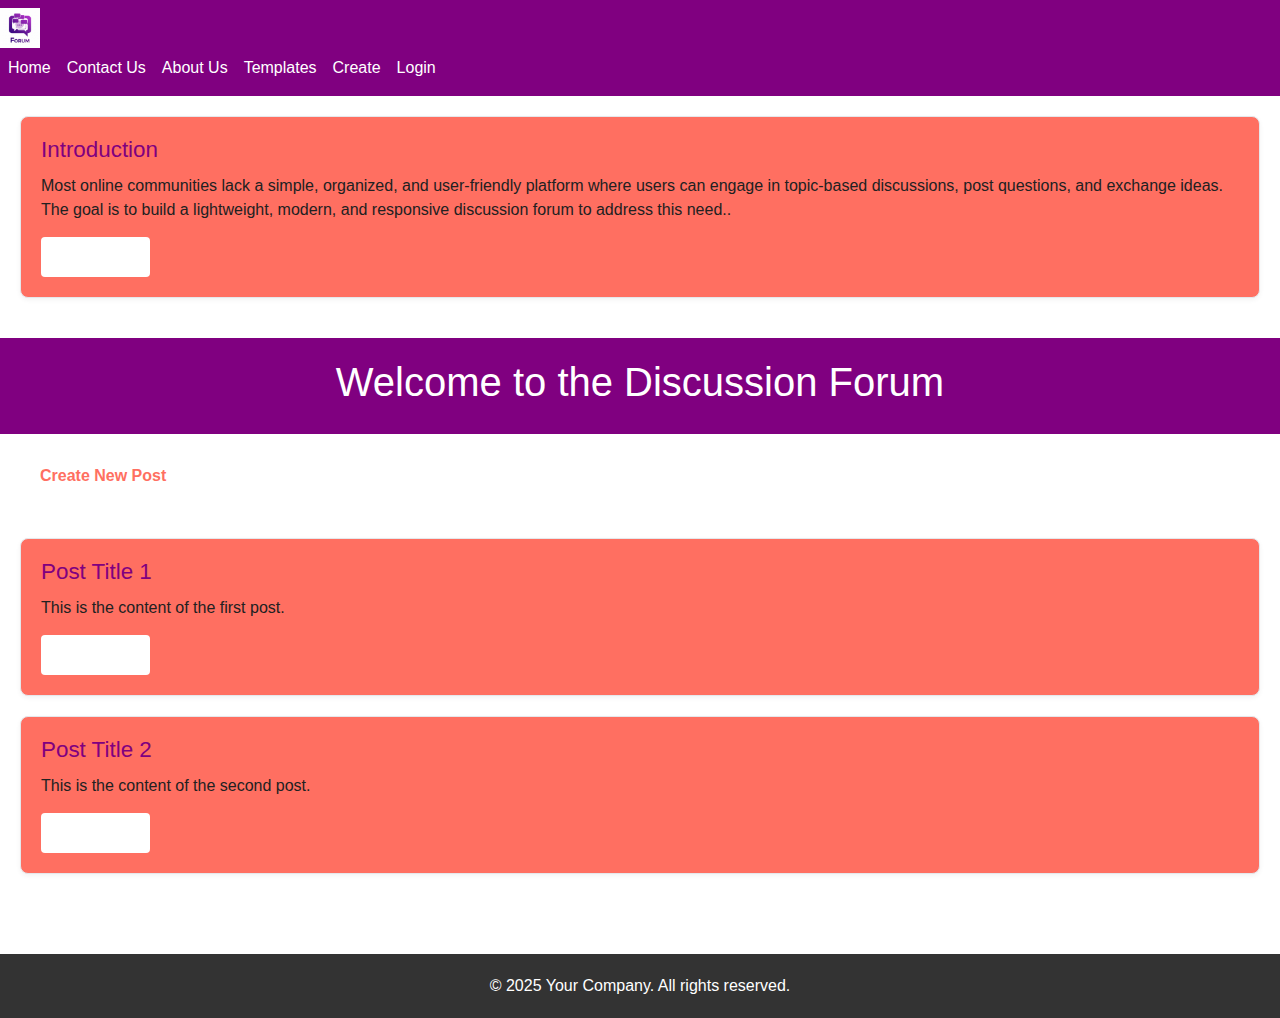
<file: home_page.html>
<!DOCTYPE html>
<html lang="en">
<head>
    <meta charset="UTF-8" />
    <meta name="viewport" content="width=device-width, initial-scale=1" />
    <title>Discussion Forum</title>
    <link href="https://cdn.jsdelivr.net/npm/bootstrap@5.3.3/dist/css/bootstrap.min.css" rel="stylesheet">
    <script src="https://cdn.jsdelivr.net/npm/bootstrap@5.3.3/dist/js/bootstrap.bundle.min.js"></script>
    <link rel="icon" href="../images/icon.png">
    <link rel="stylesheet" href="/test.css" />
</head>
<body>

    <header class="header-details">
        <nav class="navbar navbar-expand-lg navbar-light bg-color">
            <div>
                <a class="navbar-brand" href="/home_page.html">
                    <img src="../Logo.png" alt="Logo">
                </a>
                <button class="navbar-toggler" type="button" data-bs-toggle="collapse" data-bs-target="#menu">
                    <span class="navbar-toggler-icon"></span>
                </button>
                <div class="collapse navbar-collapse" id="menu">
                    <ul class="navbar-nav ms-auto">
                        <li class="nav-item"><a class="nav-link text-color" href="#">Home</a></li>
                        <li class="nav-item"><a class="nav-link text-color" href="#">Contact Us</a></li>
                        <li class="nav-item"><a class="nav-link text-color" href="#">About Us</a></li>
                        <li class="nav-item"><a class="nav-link text-color" href="#">Templates</a></li>
                        <li class="nav-item"><a class="nav-link text-color" href="#">Create</a></li>
                        <li class="nav-item"><a class="nav-link text-color" href="#">Login</a></li>
                    </ul>
                </div>
            </div>
        </nav>
    </header>

    <main class="posts">
        <div class="post">
            <h2>Introduction</h2>
            <p>Most online communities lack a simple, organized, and user-friendly platform where users can engage in topic-based discussions, post questions, and exchange ideas. The goal is to build a lightweight, modern, and responsive discussion forum to address this need..</p>
            <button>Read more</button>
        </div>
    </main>

    <main>
        <div class="forum-header">
            <h1>Welcome to the Discussion Forum</h1>
        </div>

        <button class="create-post">Create New Post</button>

        <div class="posts">
            <div class="post">
                <h2>Post Title 1</h2>
                <p>This is the content of the first post.</p>
                <button>Read More</button>
            </div>
            <div class="post">
                <h2>Post Title 2</h2>
                <p>This is the content of the second post.</p>
                <button>Read More</button>
            </div>
        </div>
    </main>

    <footer>
        <div class="container">
            <p class="mb-0 foot-color">&copy; 2025 Your Company. All rights reserved.</p>
        </div>
    </footer>
</body>
</html>
</file>
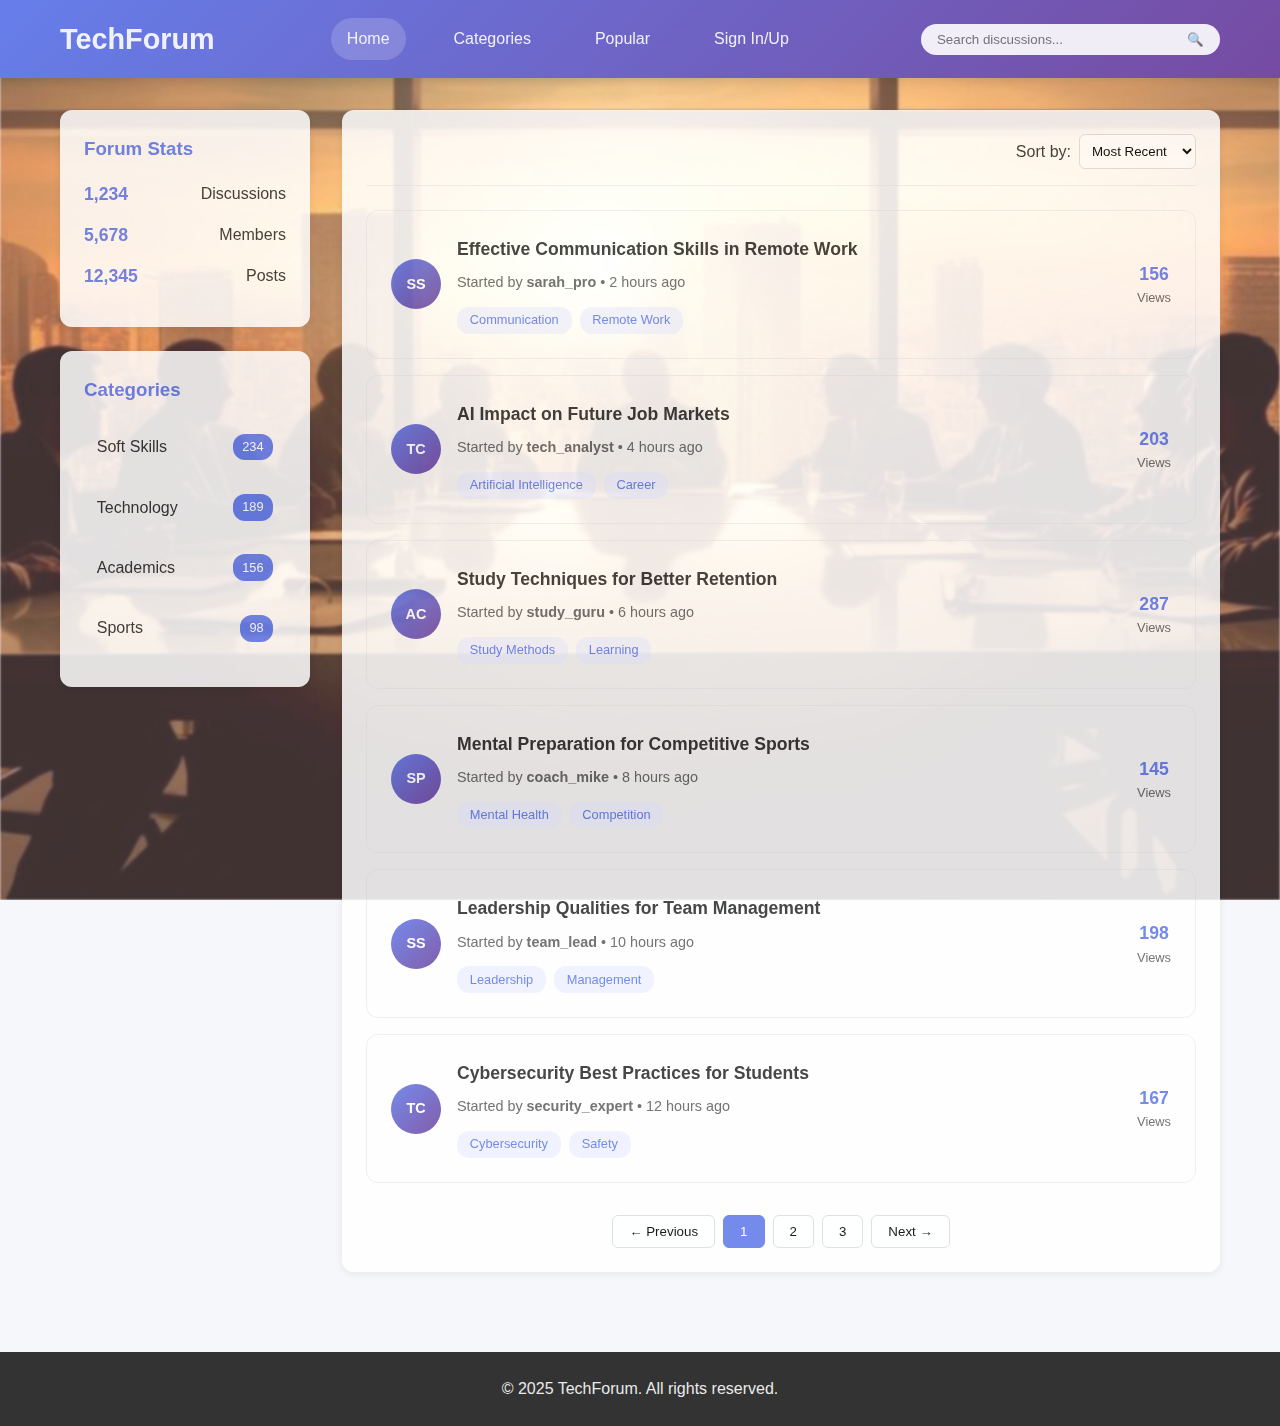
<file: index1.html>
<!DOCTYPE html>
<html lang="en">
<head>
    <meta charset="UTF-8">
    <meta name="viewport" content="width=device-width, initial-scale=1.0">
    <title>TechForum - Discussion Communitsy</title>
    <link rel="stylesheet" href="style1.css">
</head>
<body>
    <!-- Background Image -->
    <div class="background-image">
        <img src="dsi.jpg" alt="Background">
    </div>
    
    <header class="header">
        <div class="container">
            <div class="logo">
                <h1>TechForum</h1>
            </div>
            <nav class="nav">
                <a href="#" class="nav-link active">Home</a>
                <a href="index2.html" class="nav-link">Categories</a>
                <a href="index3.html" class="nav-link">Popular</a>
                <a href="index.html" class="nav-link">Sign In/Up</a>
            </nav>
            <div class="search-box">
                <input type="text" placeholder="Search discussions..." id="searchInput">
                <button id="searchBtn">🔍</button>
            </div>
        </div>
    </header>

    <main class="main">
        <div class="container">
            <div class="sidebar">
                <div class="stats-card">
                    <h3>Forum Stats</h3>
                    <div class="stat">
                        <span class="stat-number">1,234</span>
                        <span class="stat-label">Discussions</span>
                    </div>
                    <div class="stat">
                        <span class="stat-number">5,678</span>
                        <span class="stat-label">Members</span>
                    </div>
                    <div class="stat">
                        <span class="stat-number">12,345</span>
                        <span class="stat-label">Posts</span>
                    </div>
                </div>

                <div class="categories">
                    <h3>Categories</h3>
                    <div class="category-list">
                        <div class="category-item" data-category="softskills">
                            <span class="category-name">Soft Skills</span>
                            <span class="category-count">234</span>
                        </div>
                        <div class="category-item" data-category="technology">
                            <span class="category-name">Technology</span>
                            <span class="category-count">189</span>
                        </div>
                        <div class="category-item" data-category="academics">
                            <span class="category-name">Academics</span>
                            <span class="category-count">156</span>
                        </div>
                        <div class="category-item" data-category="sports">
                            <span class="category-name">Sports</span>
                            <span class="category-count">98</span>
                        </div>
                    </div>
                </div>
            </div>

            <div class="content">
                <div class="toolbar">
                    <div class="sort-options">
                        <label>Sort by:</label>
                        <select id="sortSelect">
                            <option value="recent">Most Recent</option>
                            <option value="popular">Most Popular</option>
                        </select>
                    </div>
                </div>

                <div class="topics-list" id="topicsList">
                    <div class="topic-card" data-category="softskills">
                        <div class="topic-avatar">SS</div>
                        <div class="topic-content">
                            <h3 class="topic-title">Effective Communication Skills in Remote Work</h3>
                            <p class="topic-meta">Started by <strong>sarah_pro</strong> • 2 hours ago</p>
                            <div class="topic-tags">
                                <span class="tag">Communication</span>
                                <span class="tag">Remote Work</span>
                            </div>
                        </div>
                        <div class="topic-stats">
                            <div class="stat-item">
                                <span class="stat-number">156</span>
                                <span class="stat-label">Views</span>
                            </div>
                        </div>
                    </div>

                    <div class="topic-card" data-category="technology">
                        <div class="topic-avatar">TC</div>
                        <div class="topic-content">
                            <h3 class="topic-title">AI Impact on Future Job Markets</h3>
                            <p class="topic-meta">Started by <strong>tech_analyst</strong> • 4 hours ago</p>
                            <div class="topic-tags">
                                <span class="tag">Artificial Intelligence</span>
                                <span class="tag">Career</span>
                            </div>
                        </div>
                        <div class="topic-stats">
                            <div class="stat-item">
                                <span class="stat-number">203</span>
                                <span class="stat-label">Views</span>
                            </div>
                        </div>
                    </div>

                    <div class="topic-card" data-category="academics">
                        <div class="topic-avatar">AC</div>
                        <div class="topic-content">
                            <h3 class="topic-title">Study Techniques for Better Retention</h3>
                            <p class="topic-meta">Started by <strong>study_guru</strong> • 6 hours ago</p>
                            <div class="topic-tags">
                                <span class="tag">Study Methods</span>
                                <span class="tag">Learning</span>
                            </div>
                        </div>
                        <div class="topic-stats">
                            <div class="stat-item">
                                <span class="stat-number">287</span>
                                <span class="stat-label">Views</span>
                            </div>
                        </div>
                    </div>

                    <div class="topic-card" data-category="sports">
                        <div class="topic-avatar">SP</div>
                        <div class="topic-content">
                            <h3 class="topic-title">Mental Preparation for Competitive Sports</h3>
                            <p class="topic-meta">Started by <strong>coach_mike</strong> • 8 hours ago</p>
                            <div class="topic-tags">
                                <span class="tag">Mental Health</span>
                                <span class="tag">Competition</span>
                            </div>
                        </div>
                        <div class="topic-stats">
                            <div class="stat-item">
                                <span class="stat-number">145</span>
                                <span class="stat-label">Views</span>
                            </div>
                        </div>
                    </div>

                    <div class="topic-card" data-category="softskills">
                        <div class="topic-avatar">SS</div>
                        <div class="topic-content">
                            <h3 class="topic-title">Leadership Qualities for Team Management</h3>
                            <p class="topic-meta">Started by <strong>team_lead</strong> • 10 hours ago</p>
                            <div class="topic-tags">
                                <span class="tag">Leadership</span>
                                <span class="tag">Management</span>
                            </div>
                        </div>
                        <div class="topic-stats">
                            <div class="stat-item">
                                <span class="stat-number">198</span>
                                <span class="stat-label">Views</span>
                            </div>
                        </div>
                    </div>

                    <div class="topic-card" data-category="technology">
                        <div class="topic-avatar">TC</div>
                        <div class="topic-content">
                            <h3 class="topic-title">Cybersecurity Best Practices for Students</h3>
                            <p class="topic-meta">Started by <strong>security_expert</strong> • 12 hours ago</p>
                            <div class="topic-tags">
                                <span class="tag">Cybersecurity</span>
                                <span class="tag">Safety</span>
                            </div>
                        </div>
                        <div class="topic-stats">
                            <div class="stat-item">
                                <span class="stat-number">167</span>
                                <span class="stat-label">Views</span>
                            </div>
                        </div>
                    </div>
                </div>

                <div class="pagination">
                    <button class="page-btn" data-page="prev">← Previous</button>
                    <button class="page-btn active" data-page="1">1</button>
                    <button class="page-btn" data-page="2">2</button>
                    <button class="page-btn" data-page="3">3</button>
                    <button class="page-btn" data-page="next">Next →</button>
                </div>
            </div>
        </div>
    </main>

    <footer class="footer">
        <div class="container">
            <p>&copy; 2025 TechForum. All rights reserved.</p>
        </div>
    </footer>

    <script src="script.js"></script>
</body>
</html>
</file>
<file: test.css>
/*=========================
  COLOR VARIABLES
=========================*/
:root {
    --primary-color: purple;        /* Green */
    --secondary-color: white;       /* Orange */
    --neutral-light: #f4f4f4;         /* Light Gray */
    --neutral-dark: #333;             /* Dark Gray */
    --text-color: #212121;            /* Dark Text */
    --button-hover: purple;        /* Hover effect for buttons */
    --border-color: rgb(229, 231, 235);
}

/*=========================
  GLOBAL STYLES
=========================*/
body {
     font-family: 'Arial', sans-serif;
    background-color: white;
    color: var(--text-color);
    margin: 0;
    padding: 0;
}

/*=========================
  ZEPTO TEMPLATE STYLING
=========================*/
.zepto-template {
    border: 0 solid var(--border-color);
    border-color: var(--border-color);
    box-sizing: border-box;
    font-family: "Zepto Norms", sans-serif;
    font-feature-settings: normal;
    line-height: 24px;
    text-size-adjust: 100%;
    tab-size: 4;
    width: auto;
    height: auto;
    -webkit-tap-highlight-color: rgba(0, 0, 0, 0);
}

/*=========================
  HEADER AND NAVBAR
=========================*/
.bg-color {
    background-color: var(--primary-color);
}

.text-color {
    color: white !important;
}

.header-details img {
    height: 40px;
}

/*=========================
  FORUM HEADER
=========================*/
.forum-header {
    background-color: var(--primary-color);
    color: white;
    padding: 20px;
    text-align: center;
    font-size: 1.8rem;
    font-weight: bold;
}

/*=========================
  CREATE POST BUTTON
=========================*/
.create-post {
    background-color: var(--secondary-color);
    color: #FF6F61;
    border: none;
    padding: 10px 20px;
    margin: 20px;
    cursor: pointer;
    border-radius: 5px;
    font-weight: bold;
}

.create-post:hover {
    background-color: var(--button-hover);
}

/*=========================
  POSTS SECTION
=========================*/
.posts {
    padding: 20px;
}

.posts .post {
    background-color: #FF6F61;
    border: 1px solid var(--border-color);
    margin-bottom: 20px;
    padding: 20px;
    border-radius: 8px;
    box-shadow: 0 2px 5px rgba(0, 0, 0, 0.05);
}

.posts .post h2 {
    color: var(--primary-color);
    font-size: 1.4rem;
    margin-bottom: 10px;
}

.posts .post p {
    margin-bottom: 15px;
}

.posts .post button {
    background-color: var(--secondary-color);
    color: white;
    border: none;
    padding: 8px 15px;
    cursor: pointer;
    border-radius: 4px;
}

.posts .post button:hover {
    background-color: var(--button-hover);
}

/*=========================
  FOOTER
=========================*/
footer {
    background-color: var(--neutral-dark);
    color: white;
    padding: 20px;
    text-align: center;
    margin-top: 40px;
}
</file>
<file: style1.css>
* {
    margin: 0;
    padding: 0;
    box-sizing: border-box;
}

body {
    font-family: 'Segoe UI', Tahoma, Geneva, Verdana, sans-serif;
    background: #f5f7fa;
    color: #333;
    line-height: 1.6;
    position: relative;
}

/* Background Image */
.background-image {
    position: fixed;
    top: 0;
    left: 0;
    width: 100%;
    height: 100%;
    z-index: -1;
    overflow: hidden;
}

.background-image img {
    width: 100%;
    height: 100%;
    object-fit: cover;
    opacity: 0.8;
    filter: blur(1px);
}

.container {
    max-width: 1200px;
    margin: 0 auto;
    padding: 0 20px;
    opacity: 0.9;
}

/* Header */
.header {
    background: linear-gradient(135deg, #667eea 0%, #764ba2 100%);
    color: white;
    padding: 1rem 0;
    box-shadow: 0 2px 10px rgba(0,0,0,0.1);
}

.header .container {
    display: flex;
    justify-content: space-between;
    align-items: center;
    flex-wrap: wrap;
}

.logo h1 {
    font-size: 1.8rem;
    font-weight: 700;
}

.nav {
    display: flex;
    gap: 2rem;
}

.nav-link {
    color: white;
    text-decoration: none;
    padding: 0.5rem 1rem;
    border-radius: 25px;
    transition: all 0.3s ease;
}

.nav-link:hover, .nav-link.active {
    background: rgba(255,255,255,0.2);
}

.search-box {
    display: flex;
}

.search-box input {
    padding: 0.5rem 1rem;
    border: none;
    border-radius: 25px 0 0 25px;
    width: 250px;
    outline: none;
}

.search-box button {
    padding: 0.5rem 1rem;
    border: none;
    background: #fff;
    border-radius: 0 25px 25px 0;
    cursor: pointer;
    transition: background 0.3s ease;
}

.search-box button:hover {
    background: #f0f0f0;
}

/* Main Layout */
.main {
    padding: 2rem 0;
}

.main .container {
    display: grid;
    grid-template-columns: 250px 1fr;
    gap: 2rem;
    opacity: 0.9;
}

/* Sidebar */
.sidebar {
    display: flex;
    flex-direction: column;
    gap: 1.5rem;
}

.stats-card, .categories {
    background: rgba(255, 255, 255, 0.95);
    backdrop-filter: blur(10px);
    padding: 1.5rem;
    border-radius: 12px;
    box-shadow: 0 2px 10px rgba(0,0,0,0.08);
}

.stats-card h3, .categories h3 {
    margin-bottom: 1rem;
    color: #667eea;
    font-weight: 600;
}

.stat {
    display: flex;
    justify-content: space-between;
    align-items: center;
    margin-bottom: 0.8rem;
}

.stat-number {
    font-weight: 700;
    color: #667eea;
    font-size: 1.1rem;
}

.category-item {
    display: flex;
    justify-content: space-between;
    align-items: center;
    padding: 0.8rem;
    margin-bottom: 0.5rem;
    border-radius: 8px;
    cursor: pointer;
    transition: all 0.3s ease;
}

.category-item:hover {
    background: #f8f9ff;
    transform: translateX(5px);
}

.category-count {
    background: #667eea;
    color: white;
    padding: 0.2rem 0.6rem;
    border-radius: 12px;
    font-size: 0.8rem;
}

/* Content Area */
.content {
    background: rgba(255, 255, 255, 0.95);
    backdrop-filter: blur(10px);
    border-radius: 12px;
    padding: 1.5rem;
    box-shadow: 0 2px 10px rgba(0,0,0,0.08);
}

.toolbar {
    display: flex;
    justify-content: flex-end;
    align-items: center;
    margin-bottom: 1.5rem;
    padding-bottom: 1rem;
    border-bottom: 1px solid #eee;
}

.btn-primary {
    background: linear-gradient(135deg, #667eea 0%, #764ba2 100%);
    color: white;
    border: none;
    padding: 0.8rem 1.5rem;
    border-radius: 25px;
    cursor: pointer;
    font-weight: 600;
    transition: transform 0.3s ease;
}

.btn-primary:hover {
    transform: translateY(-2px);
    box-shadow: 0 4px 15px rgba(102, 126, 234, 0.3);
}

.sort-options {
    display: flex;
    align-items: center;
    gap: 0.5rem;
}

.sort-options select {
    padding: 0.5rem;
    border: 1px solid #ddd;
    border-radius: 6px;
    background: white;
}

/* Topic Cards */
.topic-card {
    display: flex;
    align-items: center;
    gap: 1rem;
    padding: 1.5rem;
    margin-bottom: 1rem;
    border: 1px solid #eee;
    border-radius: 12px;
    transition: all 0.3s ease;
    cursor: pointer;
}

.topic-card:hover {
    box-shadow: 0 4px 20px rgba(0,0,0,0.1);
    transform: translateY(-2px);
}

.topic-avatar {
    width: 50px;
    height: 50px;
    background: linear-gradient(135deg, #667eea 0%, #764ba2 100%);
    color: white;
    display: flex;
    align-items: center;
    justify-content: center;
    border-radius: 50%;
    font-weight: 700;
    font-size: 0.9rem;
}

.topic-content {
    flex: 1;
}

.topic-title {
    font-size: 1.1rem;
    margin-bottom: 0.5rem;
    color: #333;
}

.topic-meta {
    color: #666;
    font-size: 0.9rem;
    margin-bottom: 0.8rem;
}

.topic-tags {
    display: flex;
    gap: 0.5rem;
}

.tag {
    background: #f0f2ff;
    color: #667eea;
    padding: 0.2rem 0.8rem;
    border-radius: 12px;
    font-size: 0.8rem;
}

.topic-stats {
    display: flex;
    gap: 1.5rem;
    text-align: center;
}

.stat-item {
    display: flex;
    flex-direction: column;
}

.stat-item .stat-number {
    font-weight: 700;
    color: #667eea;
}

.stat-item .stat-label {
    font-size: 0.8rem;
    color: #666;
}

/* Pagination */
.pagination {
    display: flex;
    justify-content: center;
    gap: 0.5rem;
    margin-top: 2rem;
}

.page-btn {
    padding: 0.5rem 1rem;
    border: 1px solid #ddd;
    background: white;
    border-radius: 6px;
    cursor: pointer;
    transition: all 0.3s ease;
}

.page-btn:hover, .page-btn.active {
    background: #667eea;
    color: white;
    border-color: #667eea;
}

/* Footer */
.footer {
    background: #333;
    color: white;
    text-align: center;
    padding: 1.5rem 0;
    margin-top: 3rem;
}

/* Responsive */
@media (max-width: 768px) {
    .main .container {
        grid-template-columns: 1fr;
    }
    
    .header .container {
        flex-direction: column;
        gap: 1rem;
    }
    
    .search-box input {
        width: 200px;
    }
    
    .toolbar {
        justify-content: center;
    }
    
    .topic-card {
        flex-direction: column;
        text-align: center;
    }
    
    .topic-stats {
        justify-content: center;
    }
}
</file>
